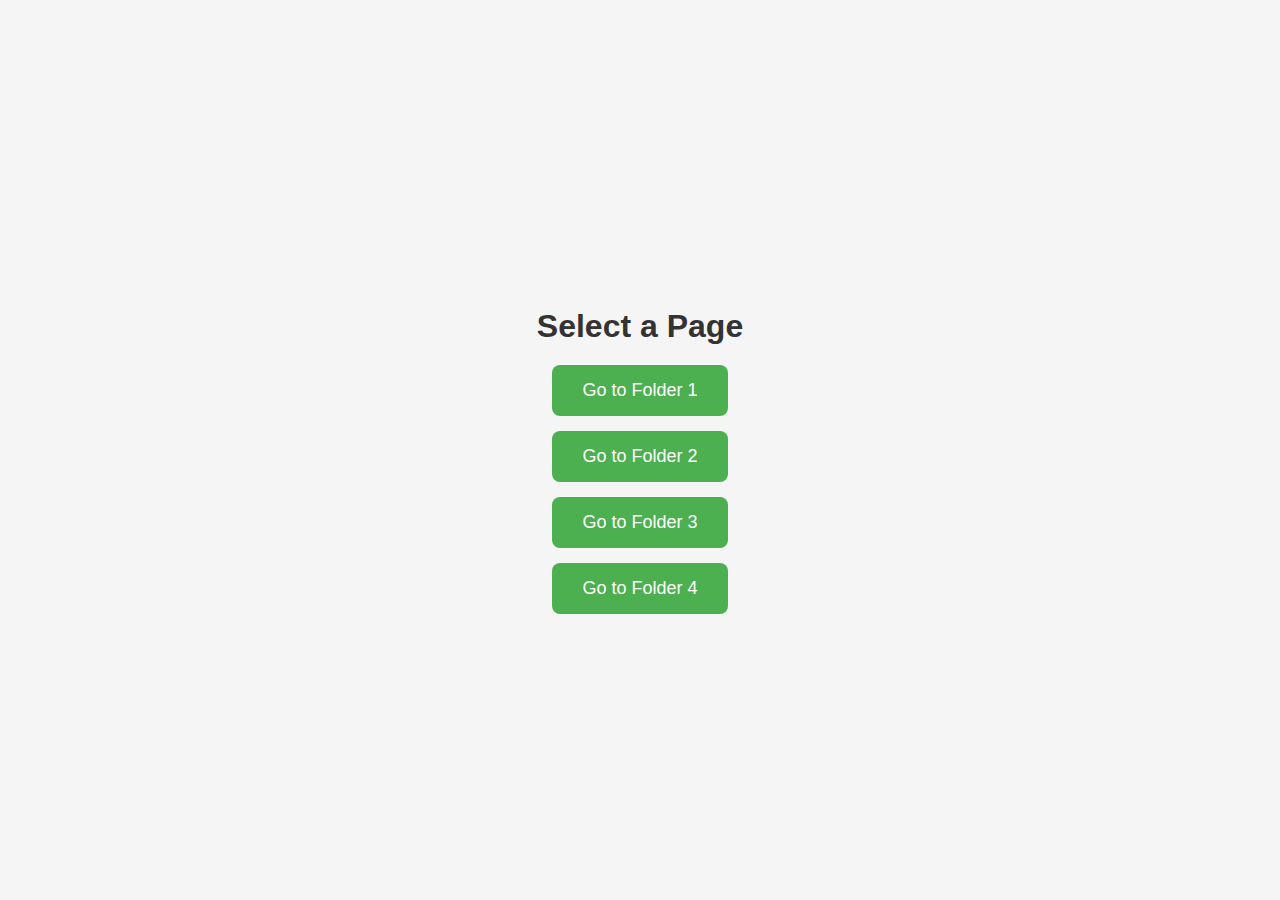
<file: index.html>
<!DOCTYPE html>
<html lang="en">
<head>
    <meta charset="UTF-8">
    <meta name="viewport" content="width=device-width, initial-scale=1.0">
    <title>Main Index</title>
    <style>
        body {
            font-family: 'Arial', sans-serif;
            background-color: #f5f5f5;
            display: flex;
            flex-direction: column;
            align-items: center;
            justify-content: center;
            height: 100vh;
            margin: 0;
        }

        h1 {
            color: #333;
            margin-bottom: 20px;
        }

        .button-container {
            display: flex;
            flex-direction: column;
            gap: 15px;
        }

        .nav-button {
            padding: 15px 30px;
            font-size: 18px;
            color: white;
            background-color: #4CAF50;
            border: none;
            border-radius: 8px;
            cursor: pointer;
            text-align: center;
            text-decoration: none;
            transition: background-color 0.3s ease;
        }

        .nav-button:hover {
            background-color: #45a049;
        }

        /* Responsive Design */
        @media (max-width: 600px) {
            .nav-button {
                padding: 10px 20px;
                font-size: 16px;
            }
        }
    </style>
</head>
<body>
    <h1>Select a Page</h1>

    <div class="button-container">
        <a href="Mosque/index.html" class="nav-button">Go to Folder 1</a>
        <a href="Sick/index.html" class="nav-button">Go to Folder 2</a>
        <a href="Blood/index.html" class="nav-button">Go to Folder 3</a>
        <a href="GetCode/index.html" class="nav-button">Go to Folder 4</a>
    </div>

</body>
</html>
</file>
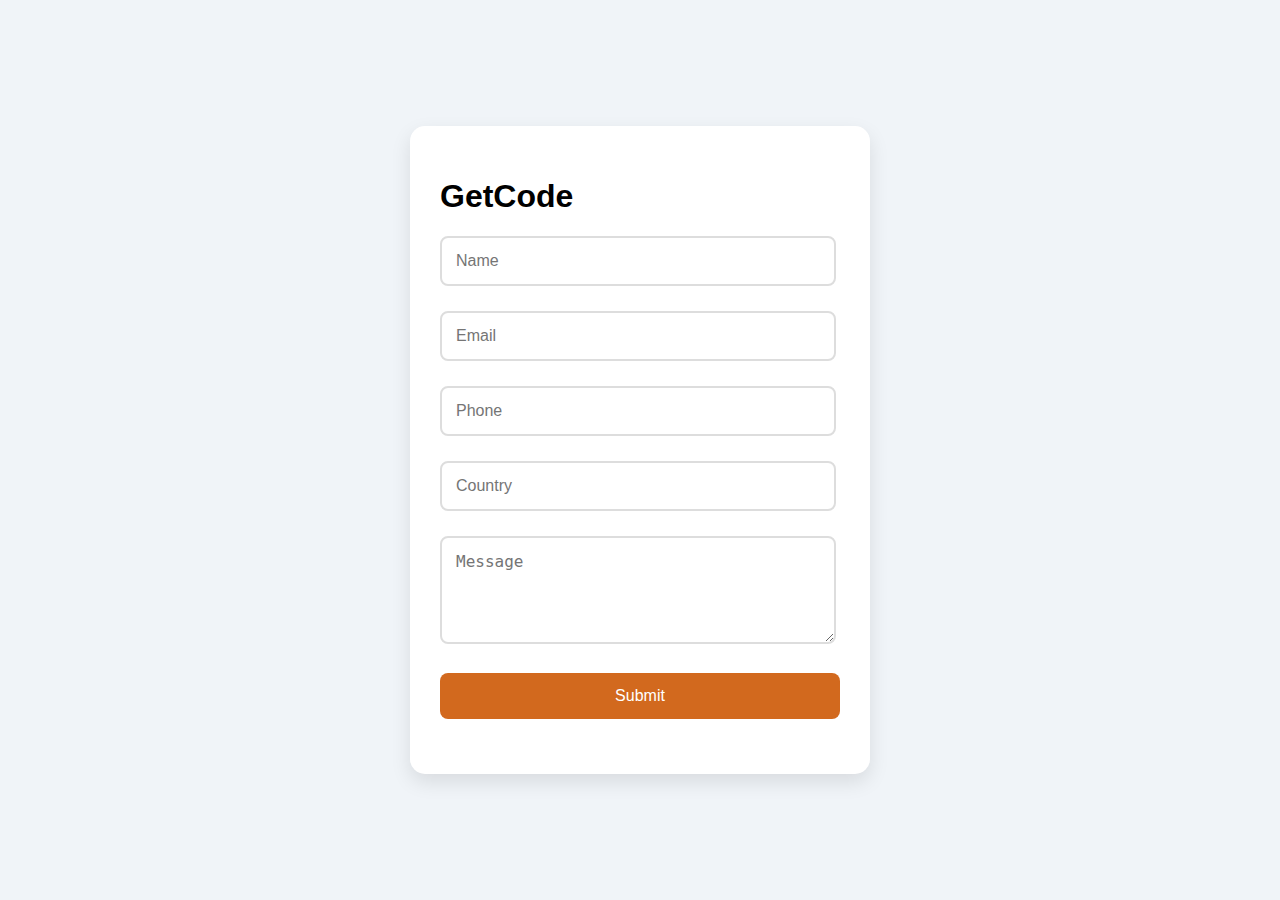
<file: GetCode/index.html>
<!DOCTYPE html>
<html lang="en">
<head>
    <meta charset="UTF-8">
    <meta name="viewport" content="width=device-width, initial-scale=1.0">
    <title>Form Submission</title>
    <style>
        body {
            font-family: 'Helvetica Neue', Arial, sans-serif;
            background-color: #f0f4f8;
            display: flex;
            justify-content: center;
            align-items: center;
            height: 100vh;
            margin: 0;
            animation: fadeIn 1s ease-in;
        }

        @keyframes fadeIn {
            from { opacity: 0; }
            to { opacity: 1; }
        }

        .form-container {
            background-color: #ffffff;
            padding: 30px;
            border-radius: 15px;
            box-shadow: 0 8px 20px rgba(0, 0, 0, 0.1);
            width: 100%;
            max-width: 400px;
            animation: slideUp 0.5s ease-out;
        }

        @keyframes slideUp {
            from { transform: translateY(20px); opacity: 0; }
            to { transform: translateY(0); opacity: 1; }
        }

        .form-group {
            margin-bottom: 25px;
            animation: fadeInUp 0.4s ease-out;
        }

        @keyframes fadeInUp {
            from { transform: translateY(10px); opacity: 0; }
            to { transform: translateY(0); opacity: 1; }
        }

        .form-group label {
            display: block;
            margin-bottom: 8px;
            font-weight: bold;
            color: #444;
        }

        .form-group input,
        .form-group textarea {
            width: calc(95% - 16px); /* Adjusted width */
            padding: 14px;
            border: 2px solid #ddd;
            border-radius: 8px;
            font-size: 16px;
            transition: border-color 0.3s ease, box-shadow 0.3s ease;
        }

        .form-group input:focus,
        .form-group textarea:focus {
            border-color: chocolate;
            outline: none;
            box-shadow: 0 0 5px rgba(52, 152, 219, 0.5);
        }

        .form-group textarea {
            resize: vertical;
            min-height: 80%;
        }

        .form-group button {
            width: 100%;
            padding: 14px;
            background-color: chocolate;
            border: none;
            border-radius: 8px;
            color: #ffffff;
            font-size: 16px;
            cursor: pointer;
            transition: background-color 0.3s ease, transform 0.2s ease;
        }

        .form-group button:hover {
            background-color: #904007;
            transform: translateY(-2px);
        }

        @media (max-width: 480px) {
            .form-container {
                padding: 20px;
            }

            .form-group input,
            .form-group textarea {
                font-size: 14px;
            }

            .form-group button {
                font-size: 16px;
            }
        }

    </style>
</head>
<body>
    <div class="form-container">
        <h1>GetCode</h1>
        <form id="submissionForm">
            <div class="form-group">
                <input type="text" id="name" name="name" placeholder="Name" required>
            </div>
            <div class="form-group">
                <input type="email" id="email" name="email" placeholder="Email" required>
            </div>
            <div class="form-group">
                <input type="phone" id="phone" name="phone" placeholder="Phone" required>
            </div>
            <div class="form-group">
                <input type="text" id="country" name="country" placeholder="Country" required>
            </div>
            <div class="form-group">
                <textarea id="message" name="message" rows="4" placeholder="Message" required></textarea>
            </div>
            <div class="form-group">
                <button type="submit">Submit</button>
            </div>            
        </form>
    </div>
    <script>
        const scriptURL = 'https://script.google.com/macros/s/AKfycbwSuEOKAoPCgDues33P-Q41lyheQGNhpe6OrcGCA4RYattbKUF7RtL_MRb7KWvhl0JE/exec';
        const form = document.forms['submissionForm'];

        form.addEventListener('submit', e => {
            e.preventDefault();
            fetch(scriptURL, { method: 'POST', body: new FormData(form) })
                .then(response => alert('Success!', response))
                .catch(error => console.error('Error!', error.message));
        });
    </script>
</body>
</html>
</file>
